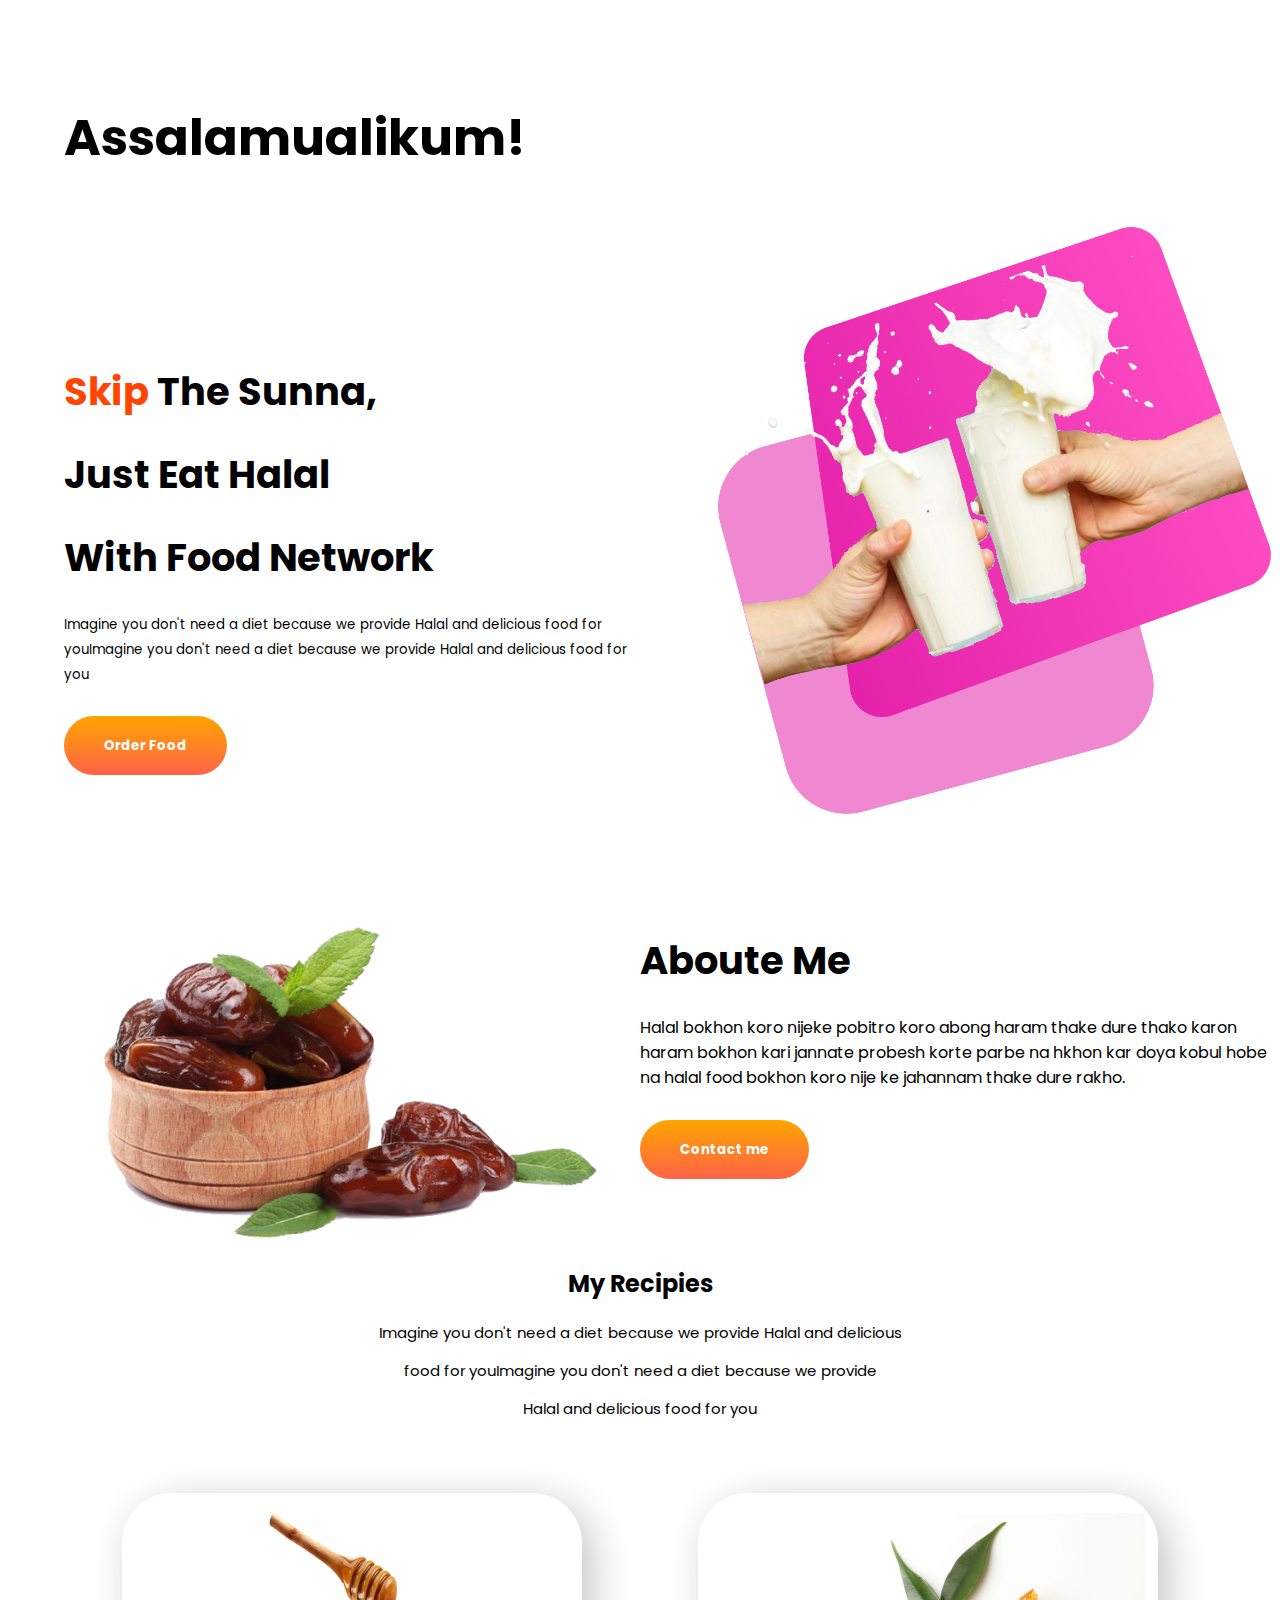
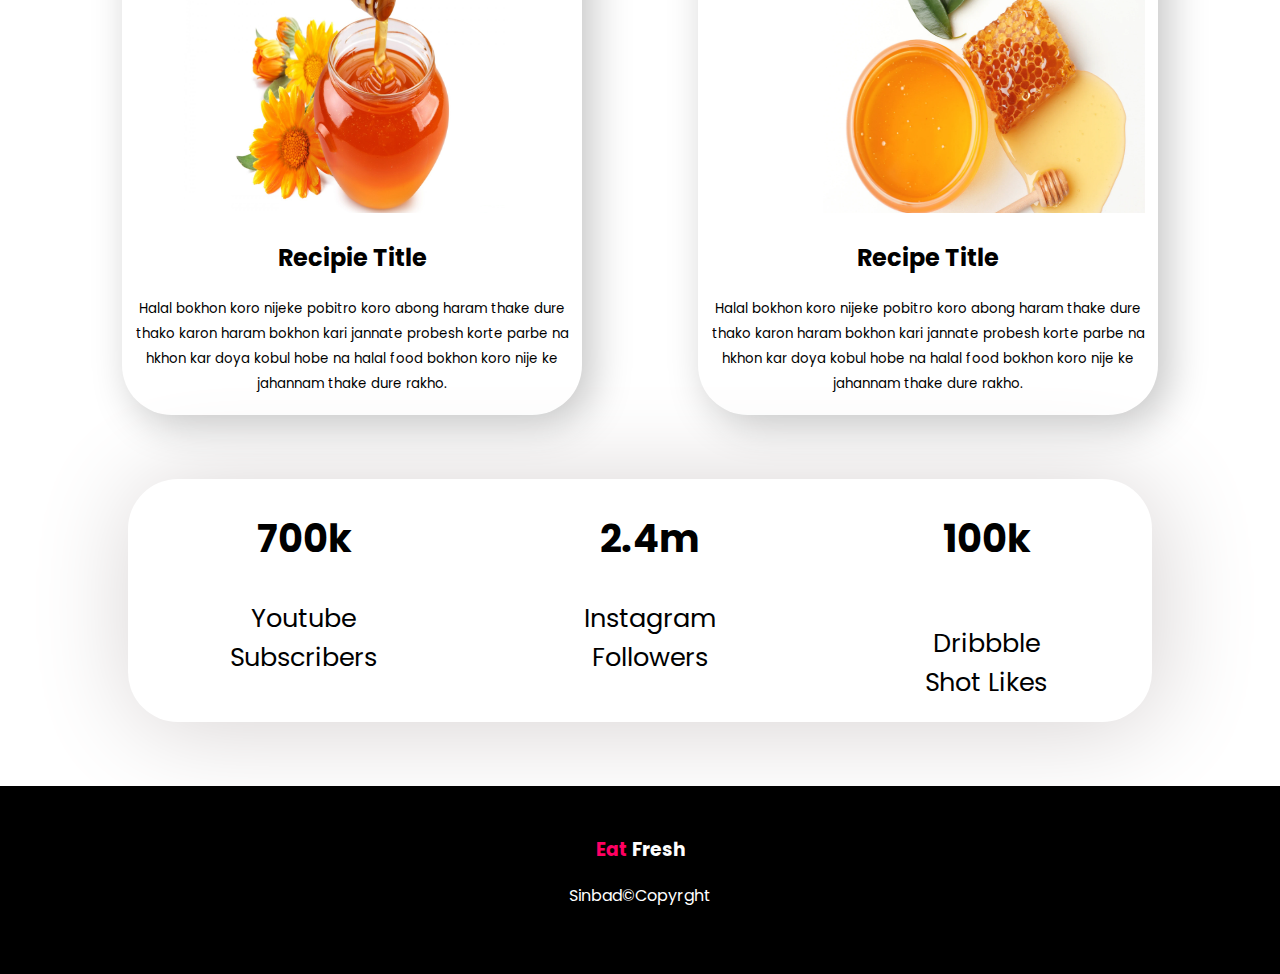
<file: index.html>
<!DOCTYPE html>
<html lang="en">
<head>
    <meta charset="UTF-8">
    <meta http-equiv="X-UA-Compatible" content="IE=edge">
    <meta name="viewport" content="width=device-width, initial-scale=1.0">
    <title>HALAL EAT</title><link rel="preconnect" href="https://fonts.googleapis.com">
    <link rel="preconnect" href="https://fonts.gstatic.com" crossorigin>
    <link href="https://fonts.googleapis.com/css2?family=Poppins&display=swap" rel="stylesheet">
    <link rel="stylesheet" href="style.css">
    

</head>
<body>
    <h1 class="salam">Assalamualikum!</h1>
    <section class="first">
        
        <div class="first-div">
            <h1><span class="skip"> Skip </span> The Sunna,</h1>
        <h1>Just Eat Halal</h1>
        
        <h1>With Food Network</h1>
        
        <small>Imagine you don't need a diet because we provide Halal and delicious food for youImagine you don't need a diet because we provide Halal and delicious food for you </small>
        <h5 class="botton"><a class="highper" href="" target="_blank">Order Food</a></h5>
    </div>
    <div class="img-size">
        <img class="img" src="images/shapes/Group 84499.png" alt=""  >
    </div>
        </section>
        <section class="top-banner">

            <div class="img-2">
                
                <img src="khejur-20180520122801.png" alt="">
            </div>
            <div class="aboute">
                <h1>Aboute Me</h1>
                <p>Halal bokhon koro nijeke pobitro koro abong haram thake dure thako karon haram bokhon kari jannate probesh korte parbe na hkhon kar doya kobul hobe na halal food bokhon koro nije ke jahannam thake dure rakho. </p>
                <h5 class="botton"><a class="highper" href="https://www.youtube.com/channel/UCy2fzFeX2vlJ7eVKzkRlj_Q" target="_blank">Contact me</a></h5>

            </div>
        
        </section>
        <section class="recipies">
            <h2 class="text">My Recipies</h2>
            <p class="text-p">Imagine you don't need a diet because we provide Halal and delicious</p><p class="text-p"> food for youImagine you don't need a diet because we provide</p><p class="text-p"> Halal and delicious food for you</p>

            <div class="last">
                <div class="sawdo">
                    <img class="img-two"  src="product_238_1.jpg" alt="">
                    <h2>Recipie Title</h2>
                    <small>Halal bokhon koro nijeke pobitro koro abong haram thake dure thako karon haram bokhon kari jannate probesh korte parbe na hkhon kar doya kobul hobe na halal food bokhon koro nije ke jahannam thake dure rakho.</small>
                </div>
                <div class="sawdo">
                    <img  class="img-three" src="honey_warmwater-16339373664x3.webp" alt="">
                    <h2>Recipe Title</h2>
                    <small>Halal bokhon koro nijeke pobitro koro abong haram thake dure thako karon haram bokhon kari jannate probesh korte parbe na hkhon kar doya kobul hobe na halal food bokhon koro nije ke jahannam thake dure rakho.</small>
                </div>
            </section>
                
                   
                
                <section class="sfl">
                <div class="like">
                    <h2 class="center">700k</h2>
                    <small class="small">Youtube Subscribers</small>
                </div>
                <div class="like">
                    <h2 class="center">2.4m</h2>
                    <small class="small">Instagram Followers</small>
                </div>
                <div class="like">
                    <h2 class="center">100k</h2><br>
                    <small  class="small">Dribbble Shot Likes</small>
                    
                </section>

            
        
     

        
    
</body>
<footer>
    <h3 class="end"><span style="color: rgb(255, 0, 98) ;">Eat</span> Fresh</h3>
    <p class="end">Sinbad&copy;Copyrght</p>
    
</footer>
</html>
</file>
<file: style.css>
body{
    font-family: 'Poppins', sans-serif;
    margin: 0%;
    padding: 0;
}
.salam{
    font-size: 50px;
    margin-left: 5%;
    margin-top: 100px;
}
.skip{
    color: orangered;
}


h1{
    font-size: 3vw;
    

}
.first{
    display: flex;
    width: 100%;
}
.img-size{
    width: 100%;
}

    
.img{
    width: 100%;
    margin-right: 5%;

    
    
}
.first-div{
    margin: 10% 5%;
    width: 100%;
    
    
}
.highper{
    text-decoration: none;
    background-image: linear-gradient(orange, tomato);
    padding: 20px 40px;
    color: white;
    border-radius: 30px;
    
}
.botton{
    margin-top: 50px;
}
.top-banner{
    display: flex;
    width: 100%;
    
    
}
.img-2{
    width: 100%;
}
.aboute{
    width: 100%;
}

.recipies{
   
    width: 100%;
}
.img-2 img{
    width: 100%;
}


.text{
    text-align: center;
    
}
.text-p{
    font-size: 15px;
    text-align: center;
    

}
.img-two{
    width: 70%;
    height: 300px;
    padding-left: 10px;
    padding-top: 20px;
    margin-right: 5%;
}
.img-three{
    width: 70%;
    height: 300px;
    padding-left: 20%;
    padding-top: 20px;
    margin-left: 20px;
}
.last{
    display: flex;
    margin: 0 5%;
    
    
    
    
}
.sawdo{
    box-shadow: 10px 10px 40px rgb(197, 197, 197);
    text-align: center;
   
   
    width: 100%;
    margin: 0 5%;
   
    margin-top: 5%;
    
    padding-bottom: 20px;
    border-radius: 50px;
}
.sfl{
    display: flex;
    box-shadow: 5px 5px 100px rgb(214, 209, 209);
    
    ;
   
    margin-top: 7%;
   
    padding-bottom: 20px;
    border-radius: 50px;
    margin-bottom: 8%;
    text-align: center;
    margin: 5% 10%;
}
    

.like{
    margin: 0 10%;
    width: auto;
    

}
.center{
    text-align: center;
    font-size: 3vw;
}
.small{
   text-align: center;
   font-size: 2vw;
   
}
.end{
    color: rgb(255, 255, 255);
    text-align: center;
    
   
}
footer{
    background-color:  black;
    padding-bottom: 50px;
    padding-top: 30px;
    margin: 0%;
}
@media only screen and ( max-width: 688px) {
    .salam{
        font-size: 10vw;
    }
    .first{
        flex-direction: column;
        
    }
    .first-div{
        width: 80%;
    }
    h1{
        font-size:7vw;
    }
    .top-banner{
        flex-direction: column-reverse;
    }
    .last{
        flex-direction: column;
        margin-right: 13%;
    }
    .sfl{
        flex-direction: column;
    }
    .center{
        font-size: 20px;
    }
    
}
</file>
